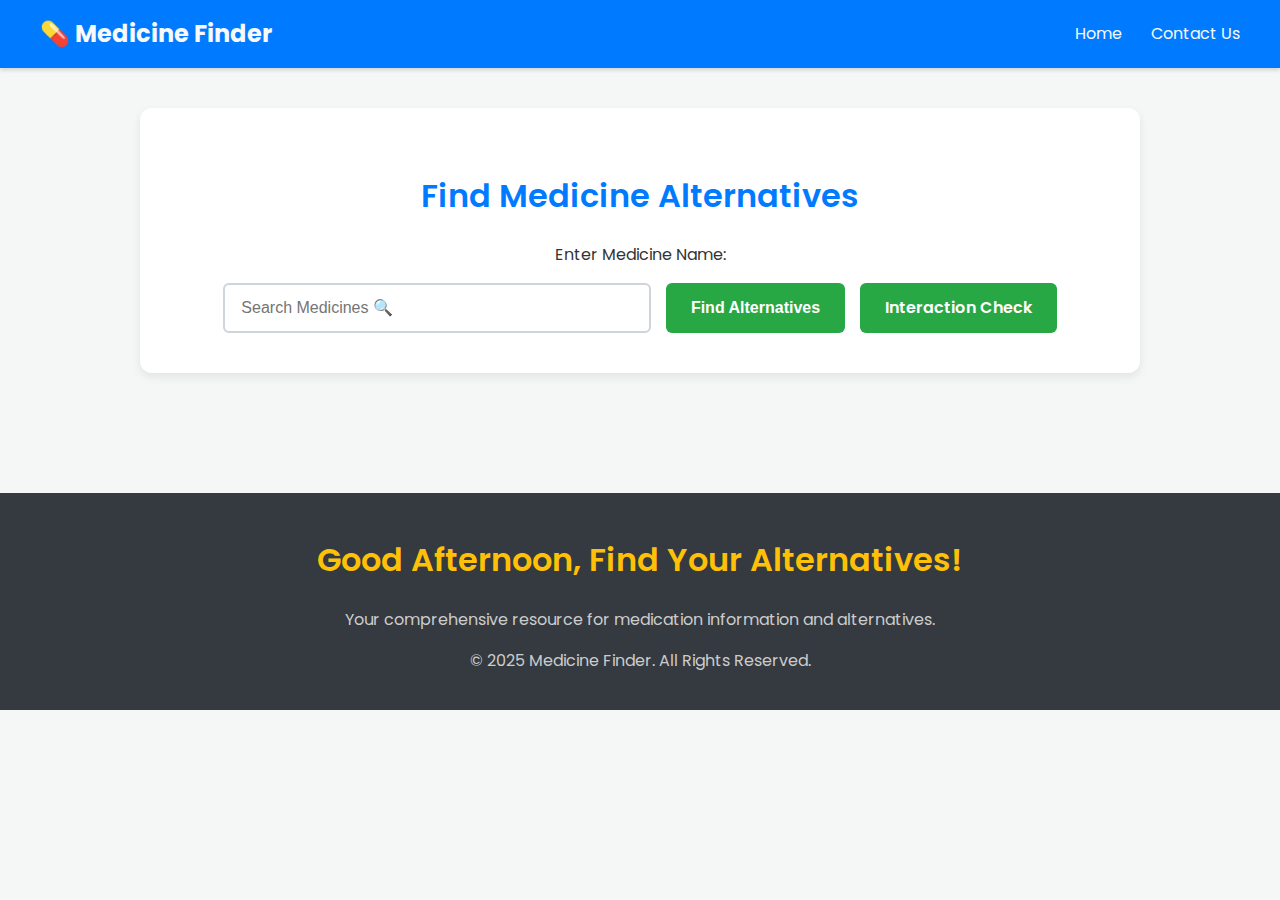
<file: index.html>
<!DOCTYPE html>
<html lang="en">
<head>
    <meta charset="UTF-8">
    <meta name="viewport" content="width=device-width, initial-scale=1.0">
    <title>Medicine Finder | Complete Medicine Info, Instantly!</title>
    <meta charset="UTF-8">
    <meta name="viewport" content="width=device-width, initial-scale=1.0">
    <meta name="description" content="Find medicine info instantly in an emergency!, and side effects in minutes with the Medicine Finder web. ">
    <meta name="keywords" content="Medicine Finder, Drug Info, Side Effects, Emergency, Drug Reaction, Health App">
    <meta property="og:title" content="Medicine Finder: Complete Medicine Info, Instantly!">
    <meta property="og:description" content="Find medicine info instantly in an emergency! Get dosage, uses, and side effects in minutes.">
    <meta property="og:type" content="website">
    <meta property="og:image" content="https://share.google/O0IeKDfYB01af7ioM"> 
    <meta property="og:locale" content="en_US">
    <meta name="twitter:title" content="Find Medicines Instantly! | Medicine Finder">
    <meta name="twitter:description" content="Your medicine, dosage, and side effects, all in 1 tap. Get rapid info on ❤️ Attack signs or adverse drug reaction. #MedicineFinder">
    <meta name="twitter:image" content="https://share.google/O0IeKDfYB01af7ioM">

    <link rel="stylesheet" href="style.css">
    <link href="https://fonts.googleapis.com/css2?family=Poppins:wght@400;600;700&display=swap" rel="stylesheet">
</head>
<body>

    <header>
        <nav class="nav-bar">
            <a href="index.html" class="brand-logo">💊 Medicine Finder</a> 
            <div class="nav-links">
                <a href="index.html" class="link">Home</a>
                <a href="contact.html" class="link">Contact Us</a>
            </div>
        </nav>
    </header>

    <main id="main-content">
        <section id="search-section" class="container">
            <h1>Find Medicine Alternatives</h1>
            <div class="search-group">
                <label for="medicineInput" class="search-label">Enter Medicine Name:</label>
                <div class="input-control-group">
                    <input 
                        type="text" 
                        id="medicineInput" 
                        placeholder=" Search Medicines 🔍"
                        class="medicine-input"
                    >
                    <button onclick="searchAlternatives()" class="search-button">
                        Find Alternatives
                    </button>
                    <a href="interaction.html" class="interaction">Interaction Check</a>
                </div>
            </div>
        </section>

        <section id="resultsContainer" class="container results-container">
            </section>
    </main>

    <footer>
        <div class="footer-content">
            <h1 id="greeting-message"></h1> 
            <p>Your comprehensive resource for medication information and alternatives.</p>
        </div>
        <p class="copyright">&copy; 2025 Medicine Finder. All Rights Reserved.</p>
    </footer>

    <script src="script.js"></script>
</body>
</html>
</file>
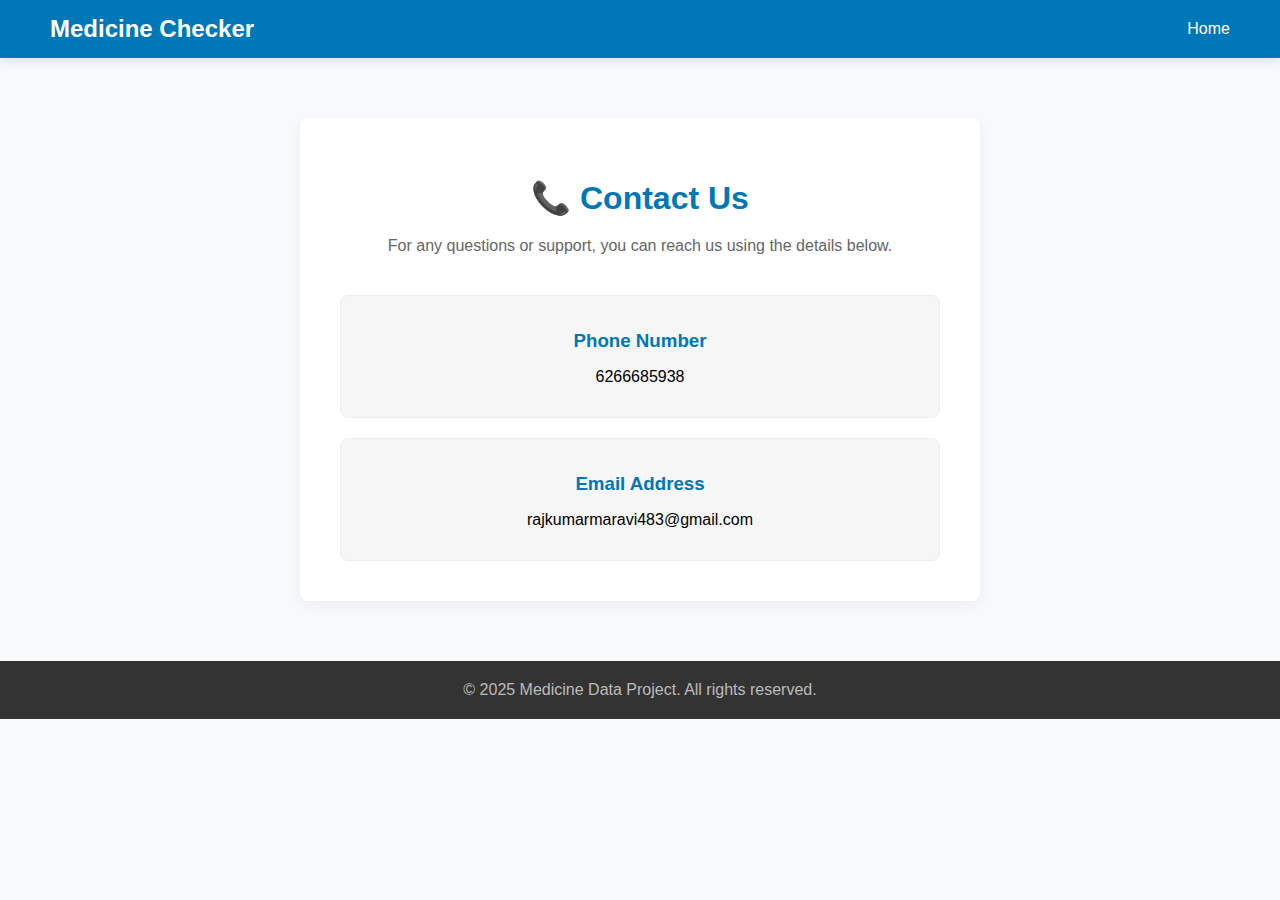
<file: contact.html>
<!DOCTYPE html>
<html lang="en">
<head>
    <meta charset="UTF-8">
    <meta name="viewport" content="width=device-width, initial-scale=1.0">
    <title>Contact Us - Medicine Checker</title>
    
    <style>
        /* This is a placeholder section. Replace this with your full, responsive CSS code. */
        :root {
            --primary-color: #0077b6; 
            --secondary-color: #00b4d8; 
            --background-color: #f8f9fa;
            --card-background: #ffffff;
            --text-color: #264653;
        }
        
        /* Basic Layout & Styling Reuse */
        body { font-family: 'Inter', sans-serif; background-color: var(--background-color); margin: 0; }
        .main-header { display: flex; justify-content: space-between; align-items: center; padding: 15px 50px; background-color: var(--primary-color); color: white; box-shadow: 0 3px 10px rgba(0, 0, 0, 0.1); }
        .logo { font-size: 1.5rem; font-weight: 700; }
        .nav-link { color: white; text-decoration: none; margin-left: 25px; font-weight: 400; transition: color 0.3s; }
        .checker-section { padding: 60px 20px; text-align: center; }
        .container { max-width: 600px; margin: 0 auto; padding: 40px; background-color: var(--card-background); border-radius: 8px; box-shadow: 0 4px 15px rgba(0, 0, 0, 0.05); }
        .main-footer { text-align: center; padding: 20px; background-color: #333; color: #bbb; }
        
        /* Specific Styles for Contact Info */
        .contact-details {
            display: flex;
            flex-direction: column;
            gap: 20px;
            margin-top: 30px;
            text-align: center;
        }
        .contact-item {
            padding: 15px;
            border: 1px solid #eee;
            border-radius: 8px;
            background-color: #f6f6f6;
            transition: transform 0.2s;
        }
        .contact-item:hover {
            transform: translateY(-3px);
            box-shadow: 0 5px 15px rgba(0, 0, 0, 0.1);
        }
        .contact-item h3 {
            color: var(--primary-color);
            margin-bottom: 5px;
        }
        .contact-item a {
            color: var(--text-color);
            text-decoration: none;
            font-size: 1.1rem;
            font-weight: 600;
        }
        
        /* Responsive Adjustment */
        @media (max-width: 768px) {
            .main-header { padding: 15px 20px; flex-direction: column; align-items: flex-start; }
            .logo { margin-bottom: 10px; }
            .main-nav { display: flex; width: 100%; justify-content: space-around; }
            .container { padding: 20px; }
            .contact-details { gap: 15px; }
        }
    </style>
</head>
<body>

    <header class="main-header">
        <div class="logo">Medicine Checker</div>
        <nav class="main-nav">
            <a href="index.html" class="nav-link">Home</a>
        </nav>
    </header>

    <section class="checker-section">
        <div class="container">
            <h1 style="text-align: center; color: var(--primary-color); margin-bottom: 20px;">📞 Contact Us</h1>
            <p style="text-align: center; color: #666; margin-bottom: 40px;">For any questions or support, you can reach us using the details below.</p>
            
            <div class="contact-details">
                
                <div class="contact-item">
                    <h3>Phone Number</h3>
                    <p>6266685938</p>
                </div>
                
                <div class="contact-item">
                    <h3>Email Address</h3>
                    <p>rajkumarmaravi483@gmail.com</p>
                </div>
                
            </div>
        </div>
    </section>

    <footer class="main-footer">
        &copy; 2025 Medicine Data Project. All rights reserved.
    </footer>

</body>
</html>
</file>
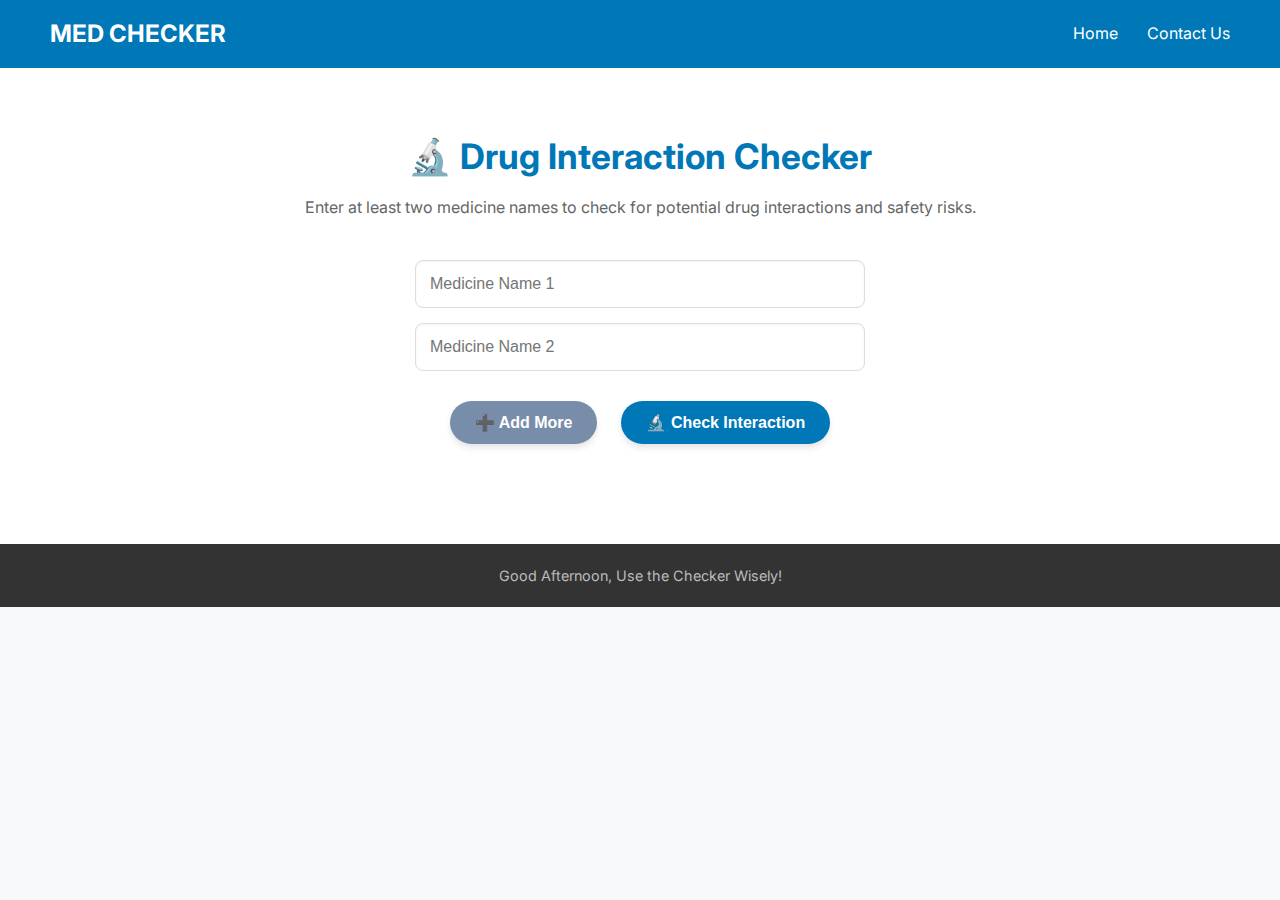
<file: interaction.html>
<!DOCTYPE html>
<html lang="en">
<head>
    <meta charset="UTF-8">
    <meta name="viewport" content="width=device-width, initial-scale=1.0">
    <title>Drug Interaction Finder</title>
    <link rel="stylesheet" href="style2.css">
    <link href="https://fonts.googleapis.com/css2?family=Inter:wght@400;600;700&display=swap" rel="stylesheet">
</head>
<body>

    <header class="main-header">
        <div class="logo">MED CHECKER</div>
        <nav class="nav-bar">
            <a href="index.html" class="nav-link">Home</a>
            <a href="#" class="nav-link">Contact Us</a>
        </nav>
    </header>

    <main id="main-content">
        <section id="interaction-checker" class="checker-section">
            <div class="container">
                <h1>🔬 Drug Interaction Checker</h1>
                <p>Enter at least two medicine names to check for potential drug interactions and safety risks.</p>
                
                <div id="medicine-list">
                    <div class="medicine-input-group">
                        <input type="text" class="medicine-name" placeholder="Medicine Name 1">
                    </div>
                    <div class="medicine-input-group">
                        <input type="text" class="medicine-name" placeholder="Medicine Name 2">
                    </div>
                </div>
                
                <div class="control-buttons">
                    <button id="add-medicine-btn" class="action-button add-button">➕ Add More</button>
                    <button id="check-interaction-btn" class="action-button check-button">🔬 Check Interaction</button>
                </div>
                
                <div id="results" class="interaction-results" style="display: none;">
                    <h3>Interaction Status:</h3>
                    <p id="interaction-details" class="result-message"></p>
                </div>
            </div>
        </section>
    </main>

    <footer class="main-footer">
        <p id="greeting-message">Good Morning customer</p>
    </footer>

    <script src="app.js"></script> 
</body>
</html>
</file>
<file: style.css>
:root {
    --primary-color: #007bff;  
    --secondary-color: #28a745;
    --accent-color: #ffc107;
    --text-dark: #333333;
    --text-light: #f8f9fa;
    --bg-light: #f4f7f6;
    --card-shadow: 0 4px 10px rgba(0, 0, 0, 0.08);
    --transition-speed: 0.3s;
}


body {
    font-family: 'Poppins', sans-serif;
    margin: 0;
    padding: 0;
    background-color: var(--bg-light);
    color: var(--text-dark);
    line-height: 1.6;
}

h1, h2, h3 {
    color: var(--primary-color);
    font-weight: 600;
}

a {
    text-decoration: none;
    color: var(--primary-color);
}

/* --- Header and Navigation --- */
header {
    background-color: var(--primary-color);
    box-shadow: 0 2px 4px rgba(0, 0, 0, 0.15);
}

.nav-bar {
    display: flex;
    justify-content: space-between;
    align-items: center;
    max-width: 1200px;
    margin: 0 auto;
    padding: 15px 20px;
}

.brand-logo {
    color: var(--text-light);
    font-size: 1.5rem;
    font-weight: 700;
}

.nav-links a {
    color: var(--text-light);
    margin-left: 25px;
    transition: color var(--transition-speed);
}

.nav-links a:hover {
    color: var(--accent-color);
}


#main-content {
    padding: 40px 20px;
    max-width: 1000px;
    margin: 0 auto;
}

#search-section {
    text-align: center;
    background-color: white;
    padding: 40px;
    border-radius: 12px;
    box-shadow: var(--card-shadow);
}

.input-control-group {
    display: flex;
    justify-content: center;
    gap: 15px;
    margin-top: 15px;
}

.medicine-input {
    padding: 12px;
    width: 60%;
    max-width: 400px;
    border: 2px solid #ced4da;
    border-radius: 6px;
    font-size: 1rem;
}

.search-button {
    padding: 12px 25px;
    background-color: var(--secondary-color);
    color: white;
    border: none;
    border-radius: 6px;
    cursor: pointer;
    font-size: 1rem;
    font-weight: 600;
    transition: background-color var(--transition-speed);
}


.results-container {
    display: grid;
    grid-template-columns: repeat(auto-fit, minmax(280px, 1fr));
    gap: 25px;
    margin-top: 30px;
}

.alternative-card {
    background: white;
    border: 1px solid #e0e0e0;
    border-radius: 10px;
    padding: 20px;
    text-align: center;
    cursor: pointer;
    transition: transform var(--transition-speed), box-shadow var(--transition-speed);
    box-shadow: 0 2px 5px rgba(0, 0, 0, 0.05);
}

.alternative-card:hover {
    transform: translateY(-5px);
    box-shadow: 0 10px 20px rgba(0, 0, 0, 0.15);
}

.card-image-box {
    height: 100px;
    margin-bottom: 15px;
}

.medicine-image {
    max-width: 80%;
    max-height: 100%;
    display:flex;
    justify-content: center;
    align-items: center;
}

.price {
    color: #dc3545;
    font-weight: 700;
    font-size: 1.1rem;
}

.buy-link-button {
    background-color: var(--accent-color);
    color: var(--text-dark);
    padding: 10px 20px;
    border: none;
    border-radius: 5px;
    margin-top: 15px;
    font-weight: 600;
    pointer-events: none; 
    width: 100%;
}


footer {
    background-color: #343a40;
    color: #ccc;
    padding: 20px 0;
    text-align: center;
    margin-top: 50px;
}

#greeting-message {
    color: var(--accent-color);
}





@media (max-width: 768px) {
    .nav-bar {
        flex-direction: column; 
        align-items: center; 
    }

    .nav-links {
        margin-top: 10px;
    }

    .nav-links a {
        margin: 0 10px; 
    }

    
    .results-container {
        grid-template-columns: 1fr;
        gap: 20px;
    }

    .alternative-card {
        padding: 15px;
        display: flex; 
        align-items: center;
        text-align: left;
    }

    .card-image-box {
        height: 70px;
        width: 70px;
        min-width: 70px; 
        margin-right: 15px;
        margin-bottom: 0;
    }
    
    .card-details {
        flex-grow: 1; 
        margin-right: 10px;
    }
    
    .buy-link-button {
        width: auto;
        padding: 8px 12px;
        margin-top: 0;
        margin-left: auto;
    }
}



@media (max-width: 600px) {
    
    #main-content {
        padding: 20px 10px; 
    }

    #search-section {
        padding: 25px 15px;
    }
    
    
    .input-control-group {
        flex-direction: column;
        gap: 15px; 
    }

    .medicine-input, .search-button {
        width: 100%; 
        max-width: none;
        box-sizing: border-box; 
    }

    
    .alternative-card {
        flex-direction: column; 
        align-items: stretch;
    }
    
    .card-image-box {
        height: 100px;
        width: 100%;
        margin: 0 0 10px 0;
    }

    .card-details {
        text-align: center;
    }
}
.interaction{   
    padding: 12px 25px;
    background-color: var(--secondary-color);
    color: white;
    border: none;
    border-radius: 6px;
    cursor: pointer;
    font-size: 1rem;
    font-weight: 600;
    transition: background-color var(--transition-speed);
}
</file>
<file: style2.css>
:root {
    --primary-color: #0077b6; 
    --secondary-color: #00b4d8; 
    --success-color: #2a9d8f;
    --warning-color: #e9c46a; 
    --danger-color: #e76f51;
    --background-color: #f8f9fa;
    --card-background: #ffffff;
    --text-color: #264653;
}

* {
    box-sizing: border-box;
    margin: 0;
    padding: 0;
}

body {
    font-family: 'Inter', sans-serif;
    background-color: var(--background-color);
    color: var(--text-color);
    line-height: 1.6;
}


.main-header {
    display: flex;
    justify-content: space-between;
    align-items: center;
    padding: 15px 50px;
    background-color: var(--primary-color);
    color: white;
    box-shadow: 0 3px 10px rgba(0, 0, 0, 0.1);
}

.logo {
    font-size: 1.5rem;
    font-weight: 700;
}

.nav-link {
    color: white;
    text-decoration: none;
    margin-left: 25px;
    font-weight: 400;
    transition: color 0.3s;
}

.nav-link:hover {
    color: var(--secondary-color);
}


.checker-section {
    padding: 60px 20px;
    background-color: var(--card-background);
    text-align: center;
}

.container {
    max-width: 800px;
    margin: 0 auto;
}

.checker-section h1 {
    color: var(--primary-color);
    margin-bottom: 10px;
    font-size: 2.2rem;
}

.checker-section p {
    color: #666;
    margin-bottom: 40px;
}


#medicine-list {
    display: flex;
    flex-direction: column;
    align-items: center;
    gap: 15px;
    margin-bottom: 30px;
}

.medicine-input-group {
    width: 100%;
    max-width: 450px;
}

.medicine-name {
    width: 100%;
    padding: 14px;
    border: 1px solid #ddd;
    border-radius: 8px;
    box-shadow: inset 0 1px 3px rgba(0, 0, 0, 0.05);
    font-size: 1rem;
    transition: border-color 0.3s;
}

.medicine-name:focus {
    border-color: var(--secondary-color);
    outline: none;
}

.control-buttons {
    margin-bottom: 40px;
}

.action-button {
    padding: 12px 25px;
    border: none;
    border-radius: 25px;
    cursor: pointer;
    font-weight: 600;
    margin: 0 10px;
    transition: background-color 0.3s, transform 0.2s;
    font-size: 1rem;
    box-shadow: 0 4px 6px rgba(0, 0, 0, 0.1);
}

.add-button {
    background-color: #778da9;
    color: white;
}

.add-button:hover {
    background-color: #415a77;
}

.check-button {
    background-color: var(--primary-color); 
    color: white;
}

.check-button:hover {
    background-color: #005f96;
    transform: translateY(-2px);
}


.interaction-results {
    max-width: 650px;
    margin: 0 auto;
    padding: 25px;
    border-radius: 12px;
    border-left: 5px solid;
    text-align: left;
    box-shadow: 0 10px 25px rgba(0, 0, 0, 0.08);
    transition: background-color 0.5s, border-color 0.5s;
}

.interaction-results h3 {
    text-align: center;
    margin-bottom: 15px;
    font-size: 1.4rem;
    color: #333;
}

.result-message {
    font-size: 1.1rem;
    line-height: 1.8;
}
.severity-major, .severity-moderate-to-major, .severity-minor, .severity-none {
    display: inline-block;
    padding: 4px 10px;
    border-radius: 4px;
    font-weight: 700;
    margin-right: 10px;
    text-transform: uppercase;
}

.interaction-results[style*="f8d7da"] { border-color: var(--danger-color); }
.severity-major { background-color: var(--danger-color); color: white; }


.interaction-results[style*="fff3cd"] { border-color: var(--warning-color); }
.severity-moderate-to-major { background-color: var(--warning-color); color: #856404; }


.interaction-results[style*="cce5ff"] { border-color: var(--secondary-color); }
.severity-minor { background-color: #cce5ff; color: var(--primary-color); }


.interaction-results[style*="d4edda"] { border-color: var(--success-color); }
.severity-none { background-color: var(--success-color); color: white; }


.main-footer {
    text-align: center;
    padding: 20px;
    background-color: #333;
    color: #bbb;
    font-size: 0.9rem;
}

@media (max-width: 768px) {
    
    
    .main-header {
        padding: 15px 20px; 
    }

    
    .main-header {
        flex-direction: column;
        align-items: flex-start;
    }
    
    .logo {
        margin-bottom: 10px;
    }

    
    .main-nav {
        width: 100%;
        display: flex;
        justify-content: space-around;
    }
    .nav-link {
        margin-left: 10px;
        margin-right: 10px;
        font-size: 0.9rem;
    }

    
    .checker-section {
        padding: 40px 15px; 
    }

    .checker-section h1 {
        font-size: 1.8rem;
    }
    

    .control-buttons {
        
        display: flex; 
        flex-direction: column;
        gap: 15px; 
        margin-bottom: 30px;
    }

    .action-button {
        width: 100%; 
        margin: 0; 
    }


    .interaction-results {
        padding: 20px; 
        border-radius: 8px;
    }

    
    .main-footer {
        padding: 15px;
        font-size: 0.8rem;
    }
}


@media (max-width: 480px) {
    
    .checker-section h1 {
        font-size: 1.5rem;
    }
    
    .checker-section p {
        font-size: 0.9rem;
        margin-bottom: 25px;
    }
    
    .nav-link {
        font-size: 0.8rem;
    }
}
</file>
